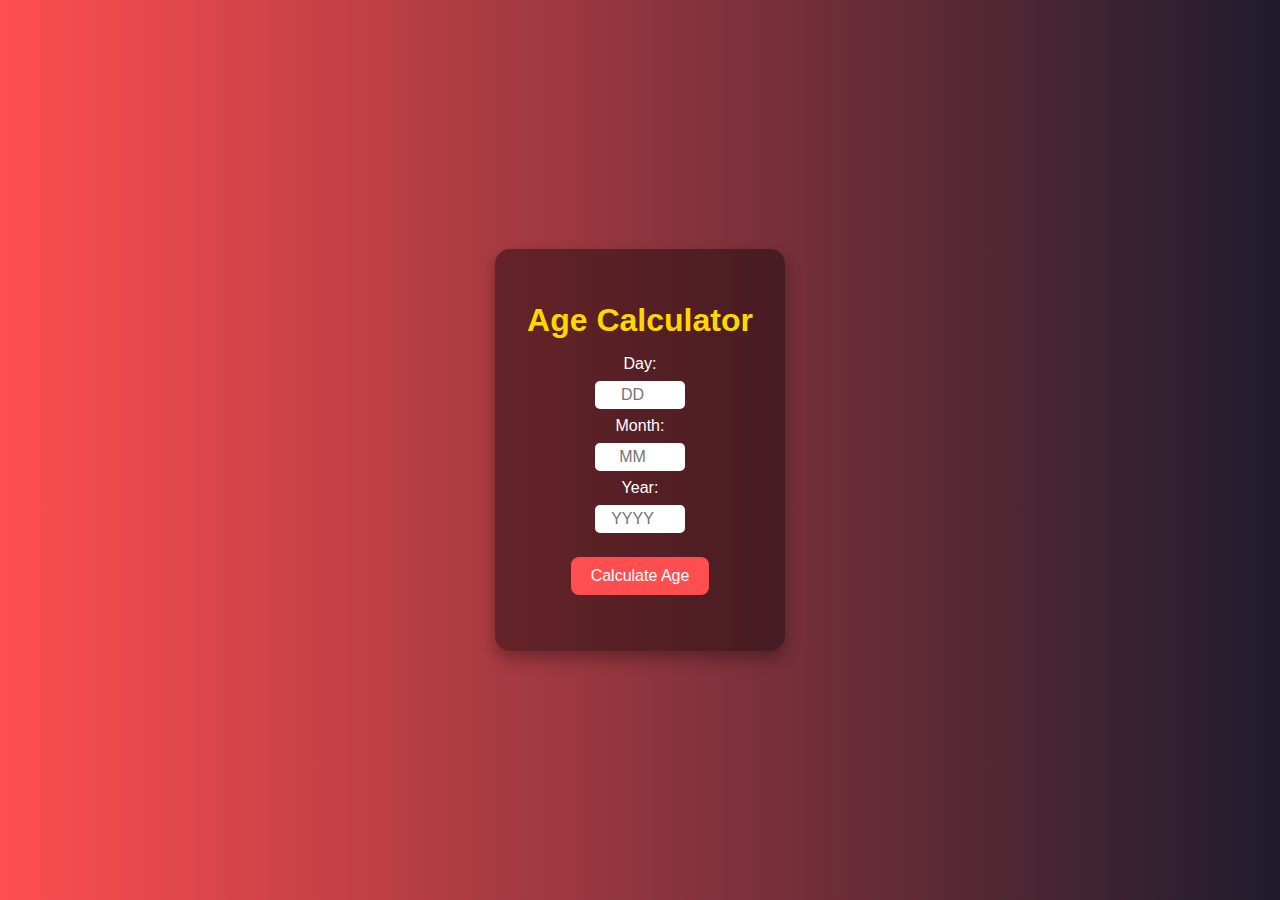
<file: Task_1/index.html>
<!DOCTYPE html>
<html lang="en">
<head>
  <meta charset="UTF-8" />
  <meta name="viewport" content="width=device-width, initial-scale=1.0"/>
  <title>Age Calculator </title>
  <link rel="stylesheet" href="style.css">
 
</head>
<body>

  <div class="container">
    <h1>Age Calculator</h1>

    <label for="day">Day:</label>
    <input type="number" id="day" min="1" max="31" placeholder="DD">

    <label for="month">Month:</label>
    <input type="number" id="month" min="1" max="12" placeholder="MM">

    <label for="year">Year:</label>
    <input type="number" id="year" min="1900" max="2100" placeholder="YYYY">

    <button onclick="calculateAge()">Calculate Age</button>

    <div class="result" id="result"></div>
  </div>

 

  <script>
    function calculateAge() {
      const day = parseInt(document.getElementById('day').value);
      const month = parseInt(document.getElementById('month').value) - 1;
      const year = parseInt(document.getElementById('year').value);

      if (isNaN(day) || isNaN(month) || isNaN(year)) {
        document.getElementById('result').innerText = "⚠️ Please enter a valid date.";
        return;
      }

      const dob = new Date(year, month, day);
      const today = new Date();

      if (dob > today) {
        document.getElementById('result').innerText = "⚠️ Date of birth cannot be in the future!";
        return;
      }

      let years = today.getFullYear() - dob.getFullYear();
      let months = today.getMonth() - dob.getMonth();
      let days = today.getDate() - dob.getDate();

      if (days < 0) {
        months--;
        days += new Date(today.getFullYear(), today.getMonth(), 0).getDate();
      }

      if (months < 0) {
        years--;
        months += 12;
      }

      document.getElementById('result').innerText =
        `🎉 You are ${years} year(s), ${months} month(s), and ${days} day(s) old.`;
    }
  </script>
</body>
</html>
</file>
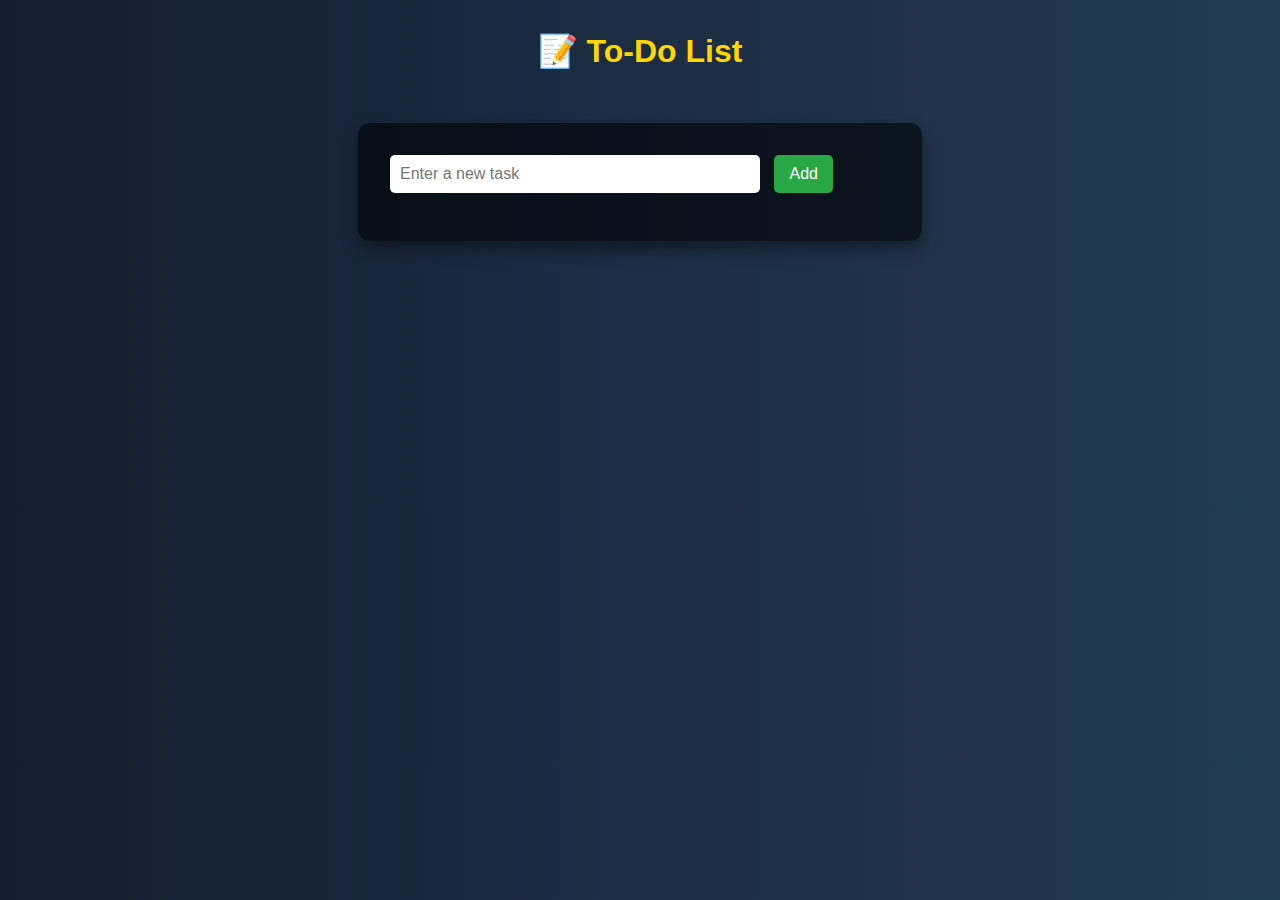
<file: Task_2/index.html>
<!DOCTYPE html>
<html lang="en">
<head>
  <meta charset="UTF-8">
  <meta name="viewport" content="width=device-width, initial-scale=1">
  <title>To-Do List App</title>
  <link rel="stylesheet" href="stylee.css">
</head>
<body>

  <h1>📝 To-Do List</h1>

  <div class="todo-container">
    <input type="text" id="taskInput" placeholder="Enter a new task">
    <button class="add-btn" onclick="addTask()">Add</button>

    <ul id="taskList" class="todo-list"></ul>
  </div>

  <script>
    let tasks = JSON.parse(localStorage.getItem("tasks")) || [];

    function saveTasks() {
      localStorage.setItem("tasks", JSON.stringify(tasks));
    }

    function renderTasks() {
      const taskList = document.getElementById('taskList');
      taskList.innerHTML = '';

      tasks.forEach((task, index) => {
        const li = document.createElement('li');
        li.className = `todo-item ${task.completed ? 'completed' : ''}`;

        const span = document.createElement('span');
        span.textContent = task.text;

        const actions = document.createElement('div');
        actions.className = 'actions';

        const completeBtn = document.createElement('button');
        completeBtn.textContent = '✔';
        completeBtn.className = 'complete-btn';
        completeBtn.onclick = () => {
          tasks[index].completed = !tasks[index].completed;
          saveTasks();
          renderTasks();
        };

        const editBtn = document.createElement('button');
        editBtn.textContent = '✎';
        editBtn.className = 'edit-btn';
        editBtn.onclick = () => {
          const newText = prompt("Edit task:", task.text);
          if (newText !== null && newText.trim() !== '') {
            tasks[index].text = newText.trim();
            saveTasks();
            renderTasks();
          }
        };

        const deleteBtn = document.createElement('button');
        deleteBtn.textContent = '🗑';
        deleteBtn.className = 'delete-btn';
        deleteBtn.onclick = () => {
          tasks.splice(index, 1);
          saveTasks();
          renderTasks();
        };

        actions.appendChild(completeBtn);
        actions.appendChild(editBtn);
        actions.appendChild(deleteBtn);

        li.appendChild(span);
        li.appendChild(actions);
        taskList.appendChild(li);
      });
    }

    function addTask() {
      const input = document.getElementById('taskInput');
      const text = input.value.trim();

      if (text === '') {
        alert('Please enter a task!');
        return;
      }

      tasks.push({ text, completed: false });
      input.value = '';
      saveTasks();
      renderTasks();
    }

    // Render tasks on load
    renderTasks();
  </script>
</body>
</html>
</file>
<file: Task_1/style.css>
body {
      font-family: 'Segoe UI', sans-serif;
      background: linear-gradient(to right, #ff4e50, #1f1c2c);
      color: #fff;
      display: flex;
      flex-direction: column;
      align-items: center;
      justify-content: center;
      min-height: 100vh;
      margin: 0;
    }

    h1 {
      margin-bottom: 1rem;
      color: #ffd700;
    }

    .container {
      background-color: rgba(0, 0, 0, 0.4);
      padding: 2rem;
      border-radius: 15px;
      box-shadow: 0 8px 16px rgba(0,0,0,0.3);
      text-align: center;
    }

    label, input {
      display: block;
      margin: 0.5rem auto;
      font-size: 1rem;
    }

    input[type="number"] {
      width: 80px;
      padding: 5px;
      border-radius: 5px;
      border: none;
      text-align: center;
    }

    button {
      margin-top: 1rem;
      background: #ff4e50;
      border: none;
      padding: 10px 20px;
      border-radius: 8px;
      color: white;
      font-size: 1rem;
      cursor: pointer;
      transition: background 0.3s ease;
    }

    button:hover {
      background: #ff3333;
    }

    .result {
      margin-top: 1.5rem;
      font-size: 1.2rem;
      color: #90ee90;
    }

    footer {
      margin-top: 2rem;
      font-size: 0.9rem;
      color: #ccc;
    }
</file>
<file: Task_2/stylee.css>
body {
      font-family: 'Segoe UI', sans-serif;
      background: linear-gradient(to right, #141e30, #243b55);
      color: white;
      margin: 0;
      padding: 0;
      display: flex;
      flex-direction: column;
      align-items: center;
      min-height: 100vh;
    }

    h1 {
      margin-top: 2rem;
      color: #ffd700;
    }

    .todo-container {
      background-color: rgba(0, 0, 0, 0.6);
      padding: 2rem;
      margin: 2rem;
      border-radius: 12px;
      box-shadow: 0 8px 16px rgba(0,0,0,0.4);
      width: 90%;
      max-width: 500px;
    }

    input[type="text"] {
      width: 70%;
      padding: 10px;
      font-size: 1rem;
      border-radius: 5px;
      border: none;
    }

    button {
      padding: 10px 15px;
      margin-left: 10px;
      font-size: 1rem;
      border: none;
      border-radius: 5px;
      cursor: pointer;
      transition: background 0.3s ease;
    }

    .add-btn {
      background: #28a745;
      color: white;
    }

    .add-btn:hover {
      background: #218838;
    }

    .todo-list {
      list-style: none;
      padding: 0;
      margin-top: 1rem;
    }

    .todo-item {
      background-color: #333;
      padding: 10px;
      margin-bottom: 10px;
      border-radius: 5px;
      display: flex;
      justify-content: space-between;
      align-items: center;
    }

    .todo-item.completed {
      text-decoration: line-through;
      opacity: 0.6;
    }

    .actions button {
      margin-left: 5px;
      padding: 5px 10px;
      font-size: 0.9rem;
    }

    .edit-btn {
      background-color: #ffc107;
      color: black;
    }

    .delete-btn {
      background-color: #dc3545;
      color: white;
    }

    .complete-btn {
      background-color: #17a2b8;
      color: white;
    }
</file>
